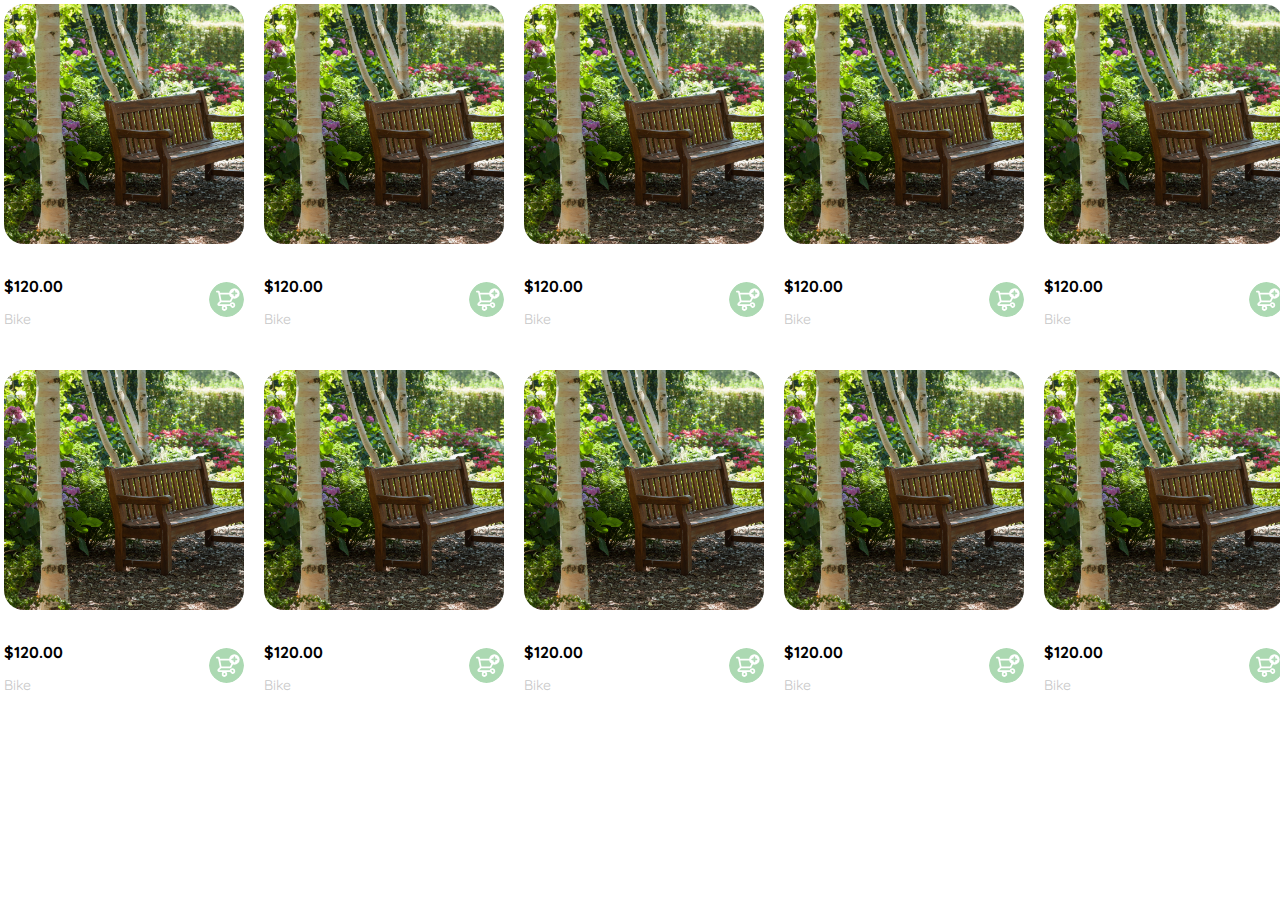
<file: frontend-developer-1/index.html>
<!DOCTYPE html>
<html lang="en">
<head>
    <meta charset="UTF-8">
    <meta http-equiv="X-UA-Compatible" content="IE=edge">
    <meta name="viewport" content="width=device-width, initial-scale=1.0">
    <link rel="stylesheet" href="./index.css">
    <link rel="preconnect" href="https://fonts.googleapis.com">
    <link rel="preconnect" href="https://fonts.gstatic.com" crossorigin="">
    <link href="https://fonts.googleapis.com/css2?family=Quicksand:wght@300;500;700&amp;display=swap" rel="stylesheet">
    <title>Document</title>
</head>
<body>
    <section class="main-container">
        <div class="cards-container">
            <div class="product-card">
                <img src="./images/pexels-philippe-serrand-15085511.jpeg" alt="product-img-bench" class="product-img">
                <div class="product-info">
                    <div>
                        <p>$120.00</p>
                        <p>Bike</p>
                    </div>
                    <figure>
                            <img src="./Platzi_YardSale_Icons/bt_add_to_cart.svg" alt="logo">
                    </figure>
                </div>
            </div>
            
            <div class="product-card">
                <img src="./images/pexels-philippe-serrand-15085511.jpeg" alt="product-img-bench" class="product-img">
                <div class="product-info">
                    <div>
                        <p>$120.00</p>
                        <p>Bike</p>
                    </div>
                    <figure>
                            <img src="./Platzi_YardSale_Icons/bt_add_to_cart.svg" alt="logo">
                    </figure>
                </div>
            </div>

            <div class="product-card">
                <img src="./images/pexels-philippe-serrand-15085511.jpeg" alt="product-img-bench" class="product-img">
                <div class="product-info">
                    <div>
                        <p>$120.00</p>
                        <p>Bike</p>
                    </div>
                    <figure>
                            <img src="./Platzi_YardSale_Icons/bt_add_to_cart.svg" alt="logo">
                    </figure>
                </div>
            </div>

            <div class="product-card">
                <img src="./images/pexels-philippe-serrand-15085511.jpeg" alt="product-img-bench" class="product-img">
                <div class="product-info">
                    <div>
                        <p>$120.00</p>
                        <p>Bike</p>
                    </div>
                    <figure>
                            <img src="./Platzi_YardSale_Icons/bt_add_to_cart.svg" alt="logo">
                    </figure>
                </div>
            </div>

            <div class="product-card">
                <img src="./images/pexels-philippe-serrand-15085511.jpeg" alt="product-img-bench" class="product-img">
                <div class="product-info">
                    <div>
                        <p>$120.00</p>
                        <p>Bike</p>
                    </div>
                    <figure>
                            <img src="./Platzi_YardSale_Icons/bt_add_to_cart.svg" alt="logo">
                    </figure>
                </div>
            </div>

            <div class="product-card">
                <img src="./images/pexels-philippe-serrand-15085511.jpeg" alt="product-img-bench" class="product-img">
                <div class="product-info">
                    <div>
                        <p>$120.00</p>
                        <p>Bike</p>
                    </div>
                    <figure>
                            <img src="./Platzi_YardSale_Icons/bt_add_to_cart.svg" alt="logo">
                    </figure>
                </div>
            </div>

            <div class="product-card">
                <img src="./images/pexels-philippe-serrand-15085511.jpeg" alt="product-img-bench" class="product-img">
                <div class="product-info">
                    <div>
                        <p>$120.00</p>
                        <p>Bike</p>
                    </div>
                    <figure>
                            <img src="./Platzi_YardSale_Icons/bt_add_to_cart.svg" alt="logo">
                    </figure>
                </div>
            </div>

            <div class="product-card">
                <img src="./images/pexels-philippe-serrand-15085511.jpeg" alt="product-img-bench" class="product-img">
                <div class="product-info">
                    <div>
                        <p>$120.00</p>
                        <p>Bike</p>
                    </div>
                    <figure>
                            <img src="./Platzi_YardSale_Icons/bt_add_to_cart.svg" alt="logo">
                    </figure>
                </div>
            </div>

            <div class="product-card">
                <img src="./images/pexels-philippe-serrand-15085511.jpeg" alt="product-img-bench" class="product-img">
                <div class="product-info">
                    <div>
                        <p>$120.00</p>
                        <p>Bike</p>
                    </div>
                    <figure>
                            <img src="./Platzi_YardSale_Icons/bt_add_to_cart.svg" alt="logo">
                    </figure>
                </div>
            </div>

            <div class="product-card">
                <img src="./images/pexels-philippe-serrand-15085511.jpeg" alt="product-img-bench" class="product-img">
                <div class="product-info">
                    <div>
                        <p>$120.00</p>
                        <p>Bike</p>
                    </div>
                    <figure>
                            <img src="./Platzi_YardSale_Icons/bt_add_to_cart.svg" alt="logo">
                    </figure>
                </div>
            </div>

        </div>
    </section>
</body>
</html>
</file>
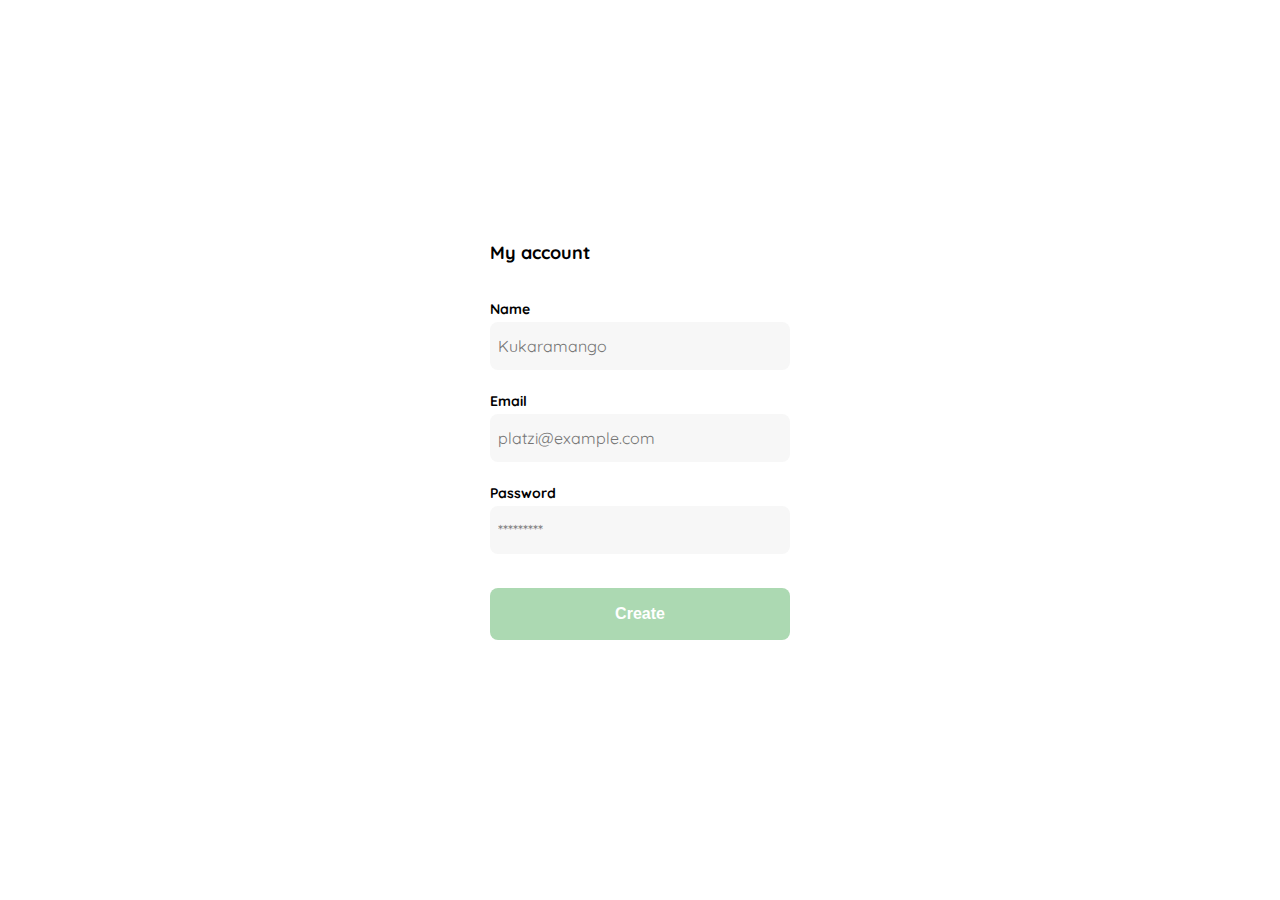
<file: frontend-developer-1/account.html>
<!DOCTYPE html>
<html lang="en">
<head>
    <meta charset="UTF-8">
    <meta http-equiv="X-UA-Compatible" content="IE=edge">
    <meta name="viewport" content="width=device-width, initial-scale=1.0">
    <link rel="stylesheet" href="./account.css">
    <link rel="preconnect" href="https://fonts.googleapis.com">
    <link rel="preconnect" href="https://fonts.gstatic.com" crossorigin="">
    <link href="https://fonts.googleapis.com/css2?family=Quicksand:wght@300;500;700&amp;display=swap" rel="stylesheet">
    <title>Document</title>
</head>
<body>
  <div class="login">
    <div class="form-container">
      <h1 class="title">My account</h1>
      <form action="/" class="form">
        <div>
          <label for="name" class="label">Name</label>
          <input type="text" id="name" placeholder="Kukaramango" class="input input-name">
    
          <label for="email" class="label">Email</label>
          <input type="text" id="email" placeholder="platzi@example.com" class="input input-email">
    
          <label for="password" class="label">Password</label>
          <input type="password" id="password" placeholder="*********" class="input input-password">
        </div>

        <input type="submit" value="Create" class="primary-button login-button">
      </form>
    </div>
  </div>


  </form>
</body>
</html>
</file>
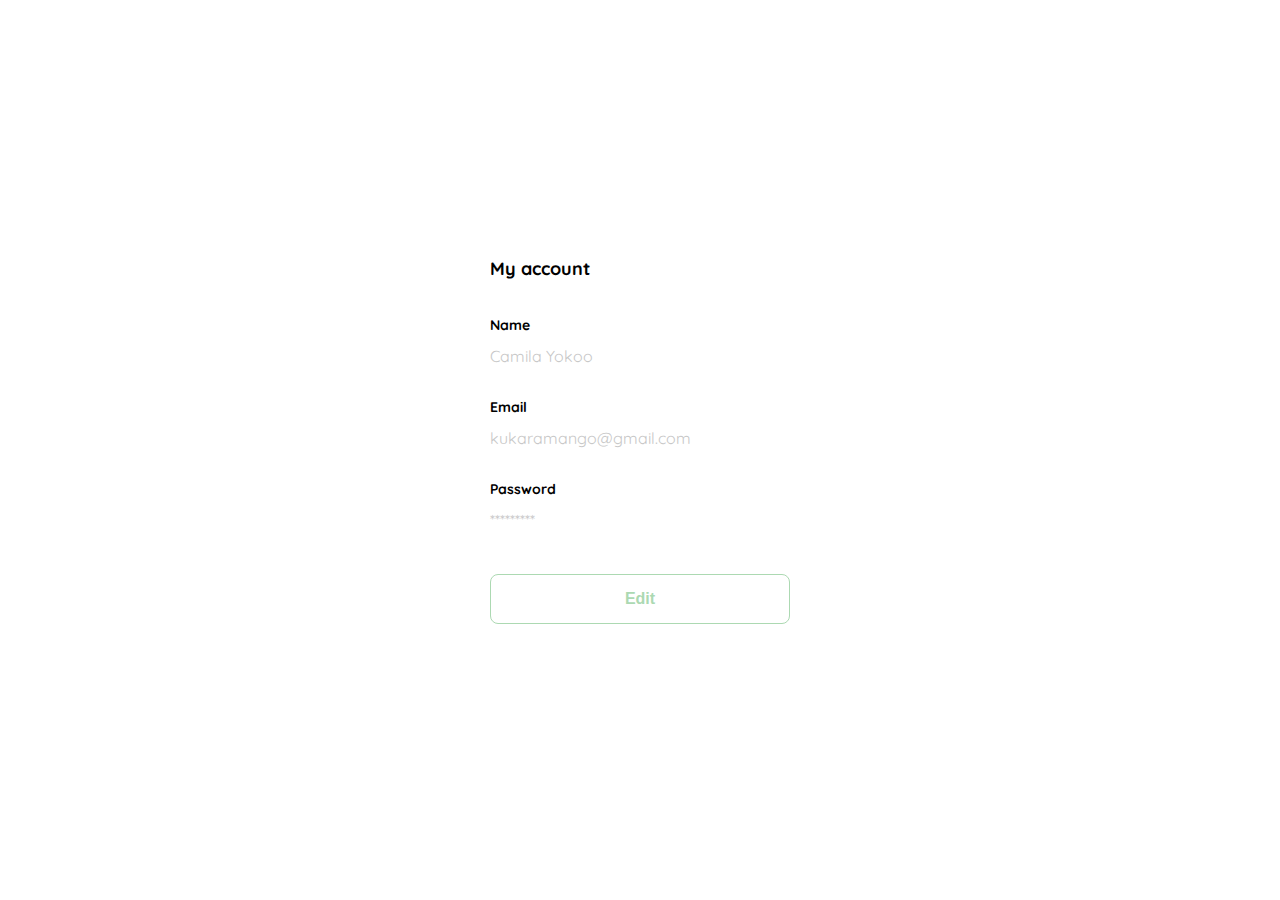
<file: frontend-developer-1/edit-account.html>
<!DOCTYPE html>
<html lang="en">
<head>
    <meta charset="UTF-8">
    <meta http-equiv="X-UA-Compatible" content="IE=edge">
    <meta name="viewport" content="width=device-width, initial-scale=1.0">
    <link rel="stylesheet" href="./edit-account.css">
    <link rel="preconnect" href="https://fonts.googleapis.com">
    <link rel="preconnect" href="https://fonts.gstatic.com" crossorigin="">
    <link href="https://fonts.googleapis.com/css2?family=Quicksand:wght@300;500;700&amp;display=swap" rel="stylesheet">
    <title>Document</title>
</head>
<body>
  <div class="login">
    <div class="form-container">
      <h1 class="title">My account</h1>
      <form action="/" class="form">
        <div>
          <label for="name" class="label">Name</label>
          <p class="value">Camila Yokoo</p>

          <label for="email" class="label">Email</label>
          <p class="value">kukaramango@gmail.com</p>

          <label for="password" class="label">Password</label>
          <p class="value">*********</p>
        </div>

        <input type="submit" value="Edit" class="secondary-button login-button">
      </form>
    </div>
  </div>


  </form>
</body>
</html>
</file>
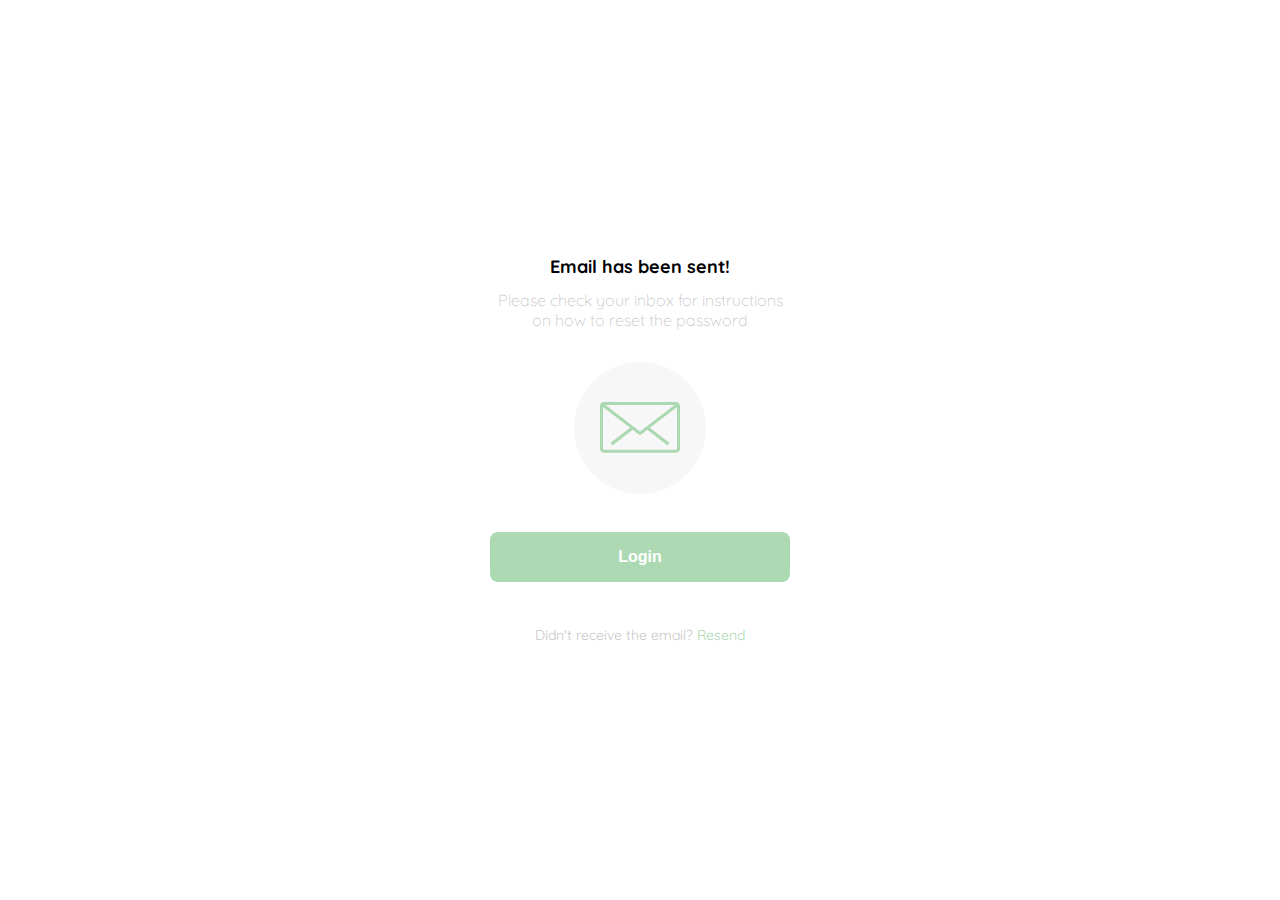
<file: frontend-developer-1/email.html>
<!DOCTYPE html>
<html lang="en">
<head>
    <meta charset="UTF-8">
    <meta http-equiv="X-UA-Compatible" content="IE=edge">
    <meta name="viewport" content="width=device-width, initial-scale=1.0">
    <link rel="stylesheet" href="./email.css">
    <link rel="preconnect" href="https://fonts.googleapis.com">
    <link rel="preconnect" href="https://fonts.gstatic.com" crossorigin="">
    <link href="https://fonts.googleapis.com/css2?family=Quicksand:wght@300;500;700&amp;display=swap" rel="stylesheet">
    <title>Document</title>
</head>
<body>
    <div class="login">
        <div class="form-container">
          <img src="./Platzi_YardSale_Logos/logo_yard_sale.svg" alt="logo" class="logo">
    
          <h1 class="title">Email has been sent!</h1>
          <p class="subtitle">Please check your inbox for instructions on how to reset the password</p>
    
          <div class="email-image">
            <img src="./Platzi_YardSale_Icons/email.svg" alt="email">
          </div>
    
          <button class="primary-button login-button">Login</button>
    
          <p class="resend">
            <span>Didn't receive the email?</span>
            <a href="/">Resend</a>
          </p>
        </div>
      </div>
</body>
</html>
</file>
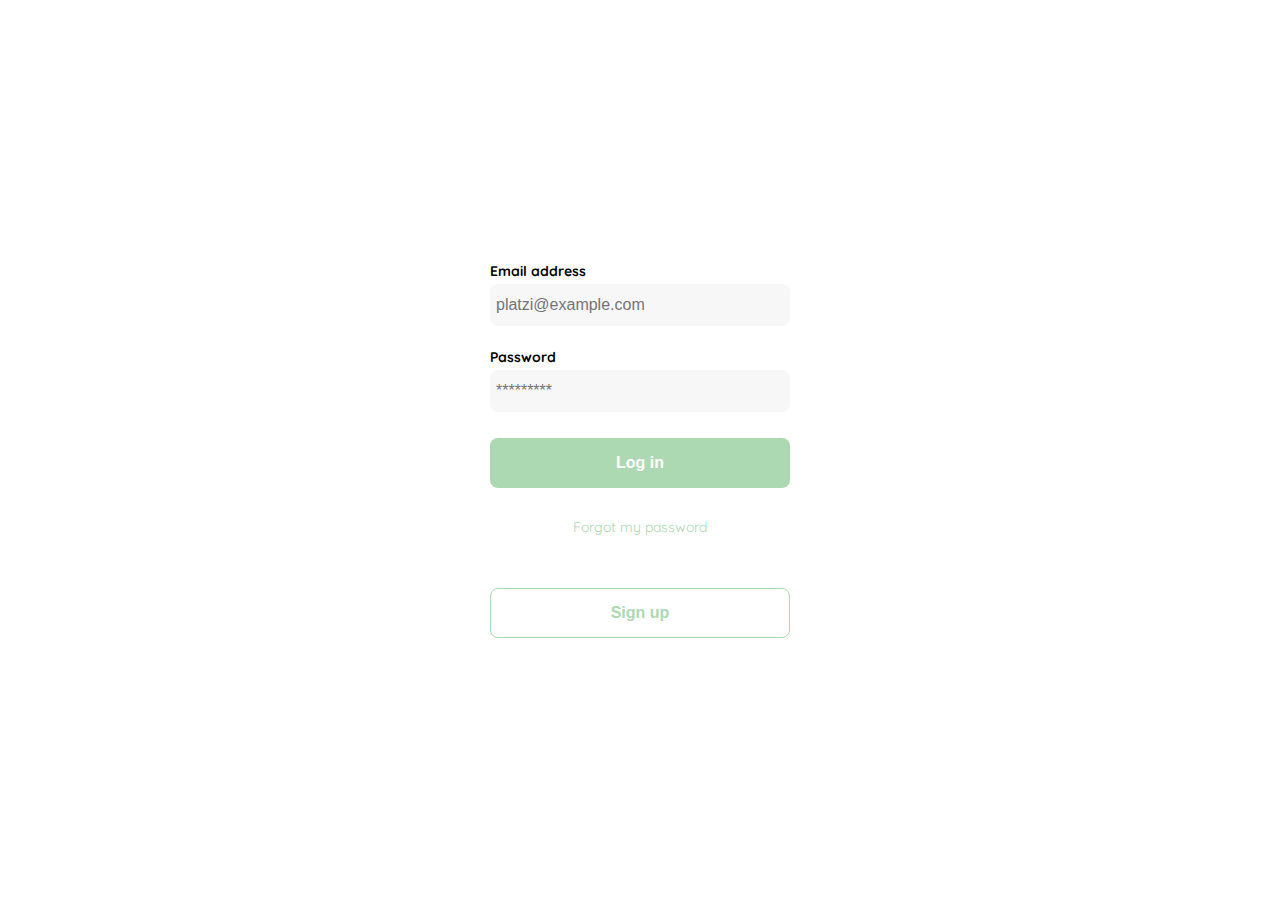
<file: frontend-developer-1/login.html>
<!DOCTYPE html>
<html lang="en">
<head>
    <meta charset="UTF-8">
    <meta http-equiv="X-UA-Compatible" content="IE=edge">
    <meta name="viewport" content="width=device-width, initial-scale=1.0">
    <link rel="stylesheet" href="./login.css">
    <link rel="preconnect" href="https://fonts.googleapis.com">
    <link rel="preconnect" href="https://fonts.gstatic.com" crossorigin="">
    <link href="https://fonts.googleapis.com/css2?family=Quicksand:wght@300;500;700&amp;display=swap" rel="stylesheet">
    <title>Document</title>
</head>
<body>
  <div class="login">
    <div class="form-container">
      <img src="./Platzi_YardSale_Logos/logo_yard_sale.svg" alt="logo" class="logo">

      <form action="/" class="form">
        <label for="email" class="label">Email address</label>
        <input type="text" id="email" placeholder="platzi@example.com" class="input input-email">

        <label for="password" class="label">Password</label>
        <input type="password" id="password" placeholder="*********" class="input input-password">

        <input type="submit" value="Log in" class="primary-button login-button">
        <a href="/">Forgot my password</a>
      </form>

      <button class="secondary-button signup-button">Sign up</button>
    </div>
  </div>
</body>
</html>
</file>
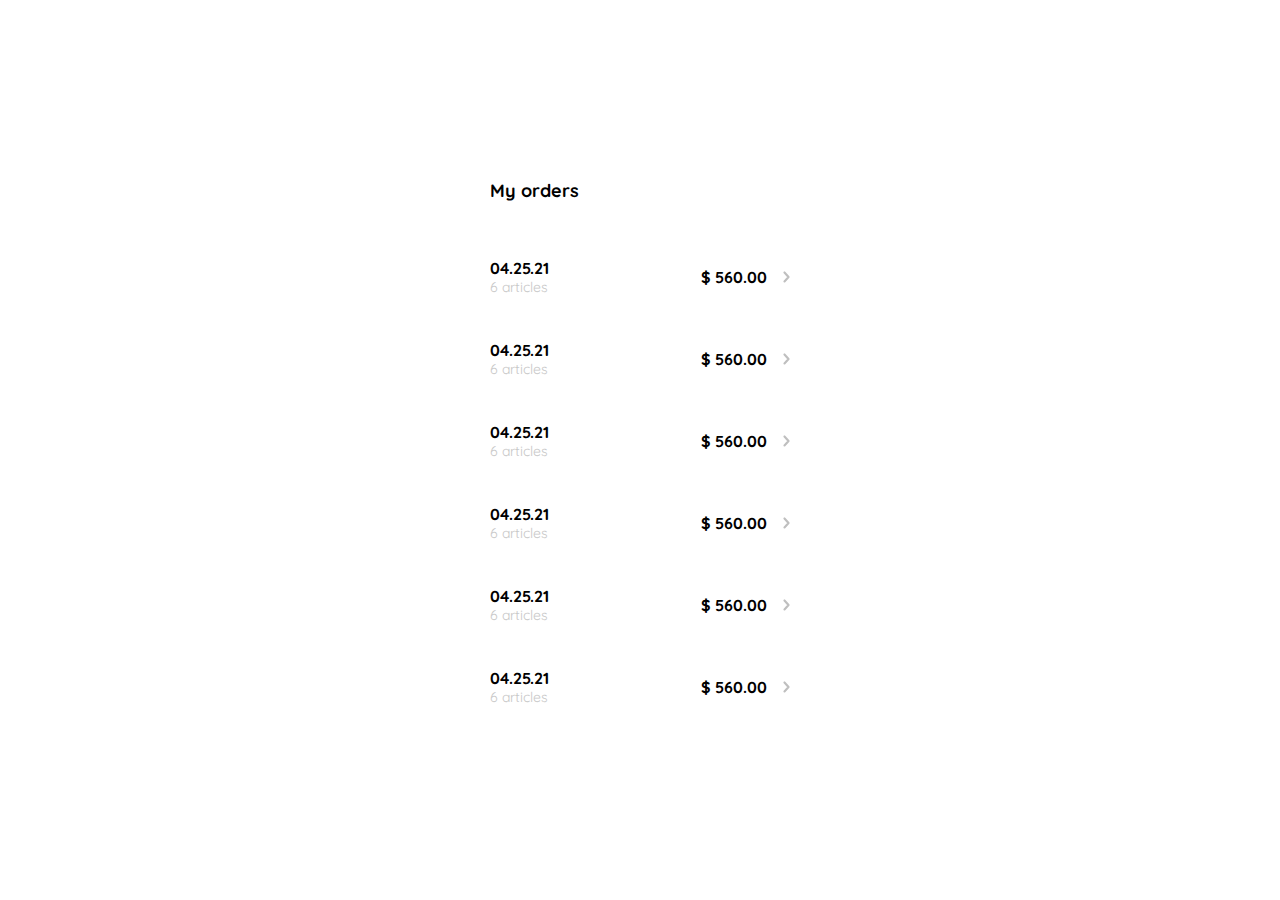
<file: frontend-developer-1/my-orders.html>
<!DOCTYPE html>
<html lang="en">
<head>
    <meta charset="UTF-8">
    <meta http-equiv="X-UA-Compatible" content="IE=edge">
    <meta name="viewport" content="width=device-width, initial-scale=1.0">
    <link rel="stylesheet" href="./my-orders.css">
    <link rel="preconnect" href="https://fonts.googleapis.com">
    <link rel="preconnect" href="https://fonts.gstatic.com" crossorigin="">
    <link href="https://fonts.googleapis.com/css2?family=Quicksand:wght@300;500;700&amp;display=swap" rel="stylesheet">
    <title>Document</title>
</head>
<body>
    <div class="my-order">
        <div class="my-order-container">
            <h1 class="title">My orders</h1>

            <div class="my-order-content">
                <div class="order"> 
                    <p>
                        <span>04.25.21</span>
                        <span>6 articles</span>
                    </p>
    
                    <p>$ 560.00</p>
                    <img src="./Platzi_YardSale_Icons/flechita.svg" alt="arrow">
                </div>

                <div class="order"> 
                    <p>
                        <span>04.25.21</span>
                        <span>6 articles</span>
                    </p>
    
                    <p>$ 560.00</p>
                    <img src="./Platzi_YardSale_Icons/flechita.svg" alt="arrow">
                </div>

                <div class="order"> 
                    <p>
                        <span>04.25.21</span>
                        <span>6 articles</span>
                    </p>
    
                    <p>$ 560.00</p>
                    <img src="./Platzi_YardSale_Icons/flechita.svg" alt="arrow">
                </div>

                <div class="order"> 
                    <p>
                        <span>04.25.21</span>
                        <span>6 articles</span>
                    </p>
    
                    <p>$ 560.00</p>
                    <img src="./Platzi_YardSale_Icons/flechita.svg" alt="arrow">
                </div>

                <div class="order"> 
                    <p>
                        <span>04.25.21</span>
                        <span>6 articles</span>
                    </p>
    
                    <p>$ 560.00</p>
                    <img src="./Platzi_YardSale_Icons/flechita.svg" alt="arrow">
                </div>

                <div class="order"> 
                    <p>
                        <span>04.25.21</span>
                        <span>6 articles</span>
                    </p>
    
                    <p>$ 560.00</p>
                    <img src="./Platzi_YardSale_Icons/flechita.svg" alt="arrow">
                </div>
            </div>

        </div>  

    </div>
</body>
</html>
</file>
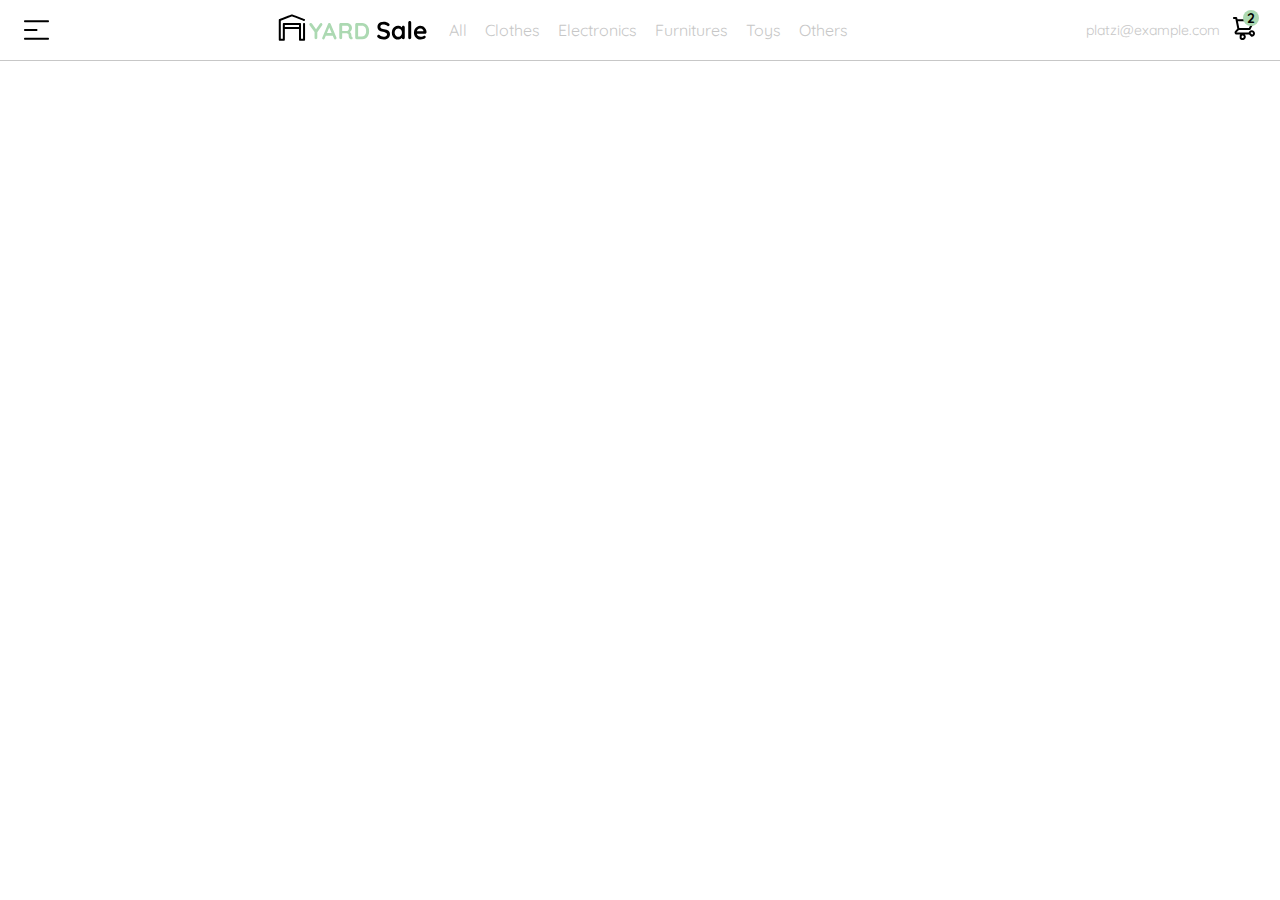
<file: frontend-developer-1/navbar.html>
<!DOCTYPE html>
<html lang="en">
<head>
    <meta charset="UTF-8">
    <meta http-equiv="X-UA-Compatible" content="IE=edge">
    <meta name="viewport" content="width=device-width, initial-scale=1.0">
    <link rel="stylesheet" href="./navbar.css">
    <link rel="preconnect" href="https://fonts.googleapis.com">
    <link rel="preconnect" href="https://fonts.gstatic.com" crossorigin="">
    <link href="https://fonts.googleapis.com/css2?family=Quicksand:wght@300;500;700&amp;display=swap" rel="stylesheet">
    <title>Document</title>
</head>
<body>
    <nav>
        <img src="./Platzi_YardSale_Icons/icon_menu.svg" alt="menu">

        <div class="navbar-left">
            <img src="./Platzi_YardSale_Logos/logo_yard_sale.svg" alt="logo" class="logo">

            <ul>
                <li>
                    <a href="/">All</a>
                </li>
                <li>
                    <a href="/">Clothes</a>
                </li>
                <li>
                    <a href="/">Electronics</a>
                </li>
                <li>
                    <a href="/">Furnitures</a>
                </li>
                <li>
                    <a href="/">Toys</a>
                </li>
                <li>
                    <a href="/">Others</a>
                </li>
            </ul>
        </div>

        <div class="navbar-right">
            <ul>
                <li class="navbar-email">platzi@example.com</li>
                <li class="navbar-shopping-cart">
                    <img src="./Platzi_YardSale_Icons/icon_shopping_cart.svg" alt="shopping-cart">
                    <div>2</div>
                </li>

            </ul>
        </div>
    </nav>
</body>
</html>
</file>
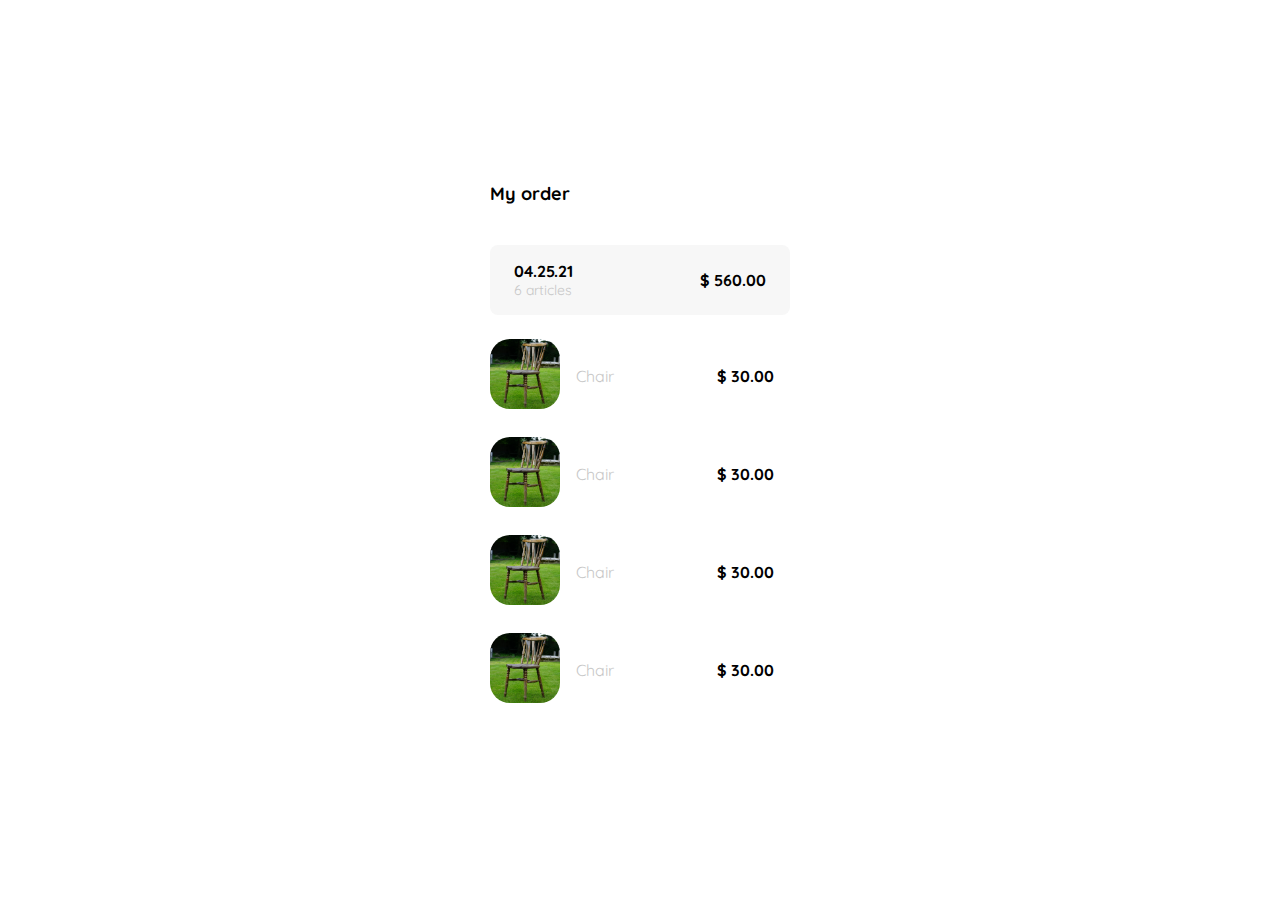
<file: frontend-developer-1/order.html>
<!DOCTYPE html>
<html lang="en">
<head>
    <meta charset="UTF-8">
    <meta http-equiv="X-UA-Compatible" content="IE=edge">
    <meta name="viewport" content="width=device-width, initial-scale=1.0">
    <link rel="stylesheet" href="./order.css">
    <link rel="preconnect" href="https://fonts.googleapis.com">
    <link rel="preconnect" href="https://fonts.gstatic.com" crossorigin="">
    <link href="https://fonts.googleapis.com/css2?family=Quicksand:wght@300;500;700&amp;display=swap" rel="stylesheet">
    <title>Document</title>
</head>
<body>
    <div class="my-order">
        <div class="my-order-container">
            <h1 class="title">My order</h1>

            <div class="my-order-content">
                <div class="order"> 
                    <p>
                        <span>04.25.21</span>
                        <span>6 articles</span>
                    </p>
    
                    <p>$ 560.00</p>
                </div>

                <div class="shopping-cart">
                    <figure>
                        <img src="./images/pexels-mike-b-116910.jpeg" alt="chair">
                    </figure>
                    <p>Chair</p>
                    <p>$ 30.00</p>
                </div>
        
                <div class="shopping-cart">
                    <figure>
                        <img src="./images/pexels-mike-b-116910.jpeg" alt="chair">
                    </figure>
                    <p>Chair</p>
                    <p>$ 30.00</p>
                </div>
        
                <div class="shopping-cart">
                    <figure>
                        <img src="./images/pexels-mike-b-116910.jpeg" alt="chair">
                    </figure>
                    <p>Chair</p>
                    <p>$ 30.00</p>
                </div>
        
                <div class="shopping-cart">
                    <figure>
                        <img src="./images/pexels-mike-b-116910.jpeg" alt="chair">
                    </figure>
                    <p>Chair</p>
                    <p>$ 30.00</p>
                </div>
            </div>

        </div>  

    </div>
</body>
</html>
</file>
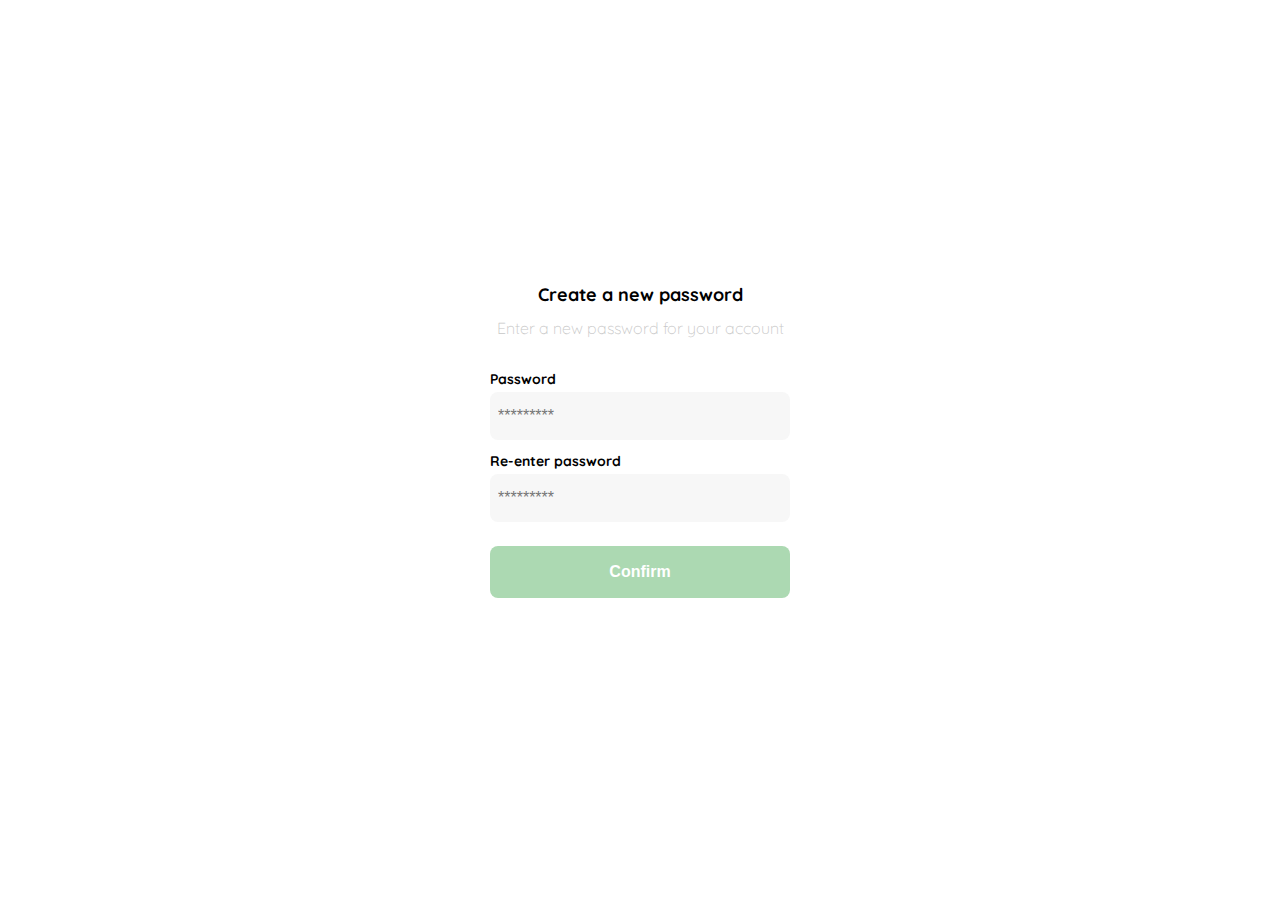
<file: frontend-developer-1/password.html>
<!DOCTYPE html>
<html lang="en">
<head>
    <meta charset="UTF-8">
    <meta http-equiv="X-UA-Compatible" content="IE=edge">
    <meta name="viewport" content="width=device-width, initial-scale=1.0">
    <link rel="stylesheet" href="./password.css">
    <link rel="preconnect" href="https://fonts.googleapis.com">
    <link rel="preconnect" href="https://fonts.gstatic.com" crossorigin="">
    <link href="https://fonts.googleapis.com/css2?family=Quicksand:wght@300;500;700&amp;display=swap" rel="stylesheet">
    <title>Document</title>
</head>
<body>
    <div class="login">
        <div class="form-container">
            <img class="logo" src="./Platzi_YardSale_Logos/logo_yard_sale.svg" alt="logo">
            
            <h1 class="title">Create a new password</h1>
            <p class="subtitle">Enter a new password for your account</p>

            <form class="form" action="/">
                <label for="password" class="label">Password</label>
                <input type="password" id="password" placeholder="*********" class="input input-password">

                <label for="new-password" class="label">Re-enter password</label>
                <input type="password" id="new-password" placeholder="*********" class="input input-password">

                <input type="submit" value="Confirm" class="primary-button login-button">
            </form>
        </div>
    </div>
</body>
</html>
</file>
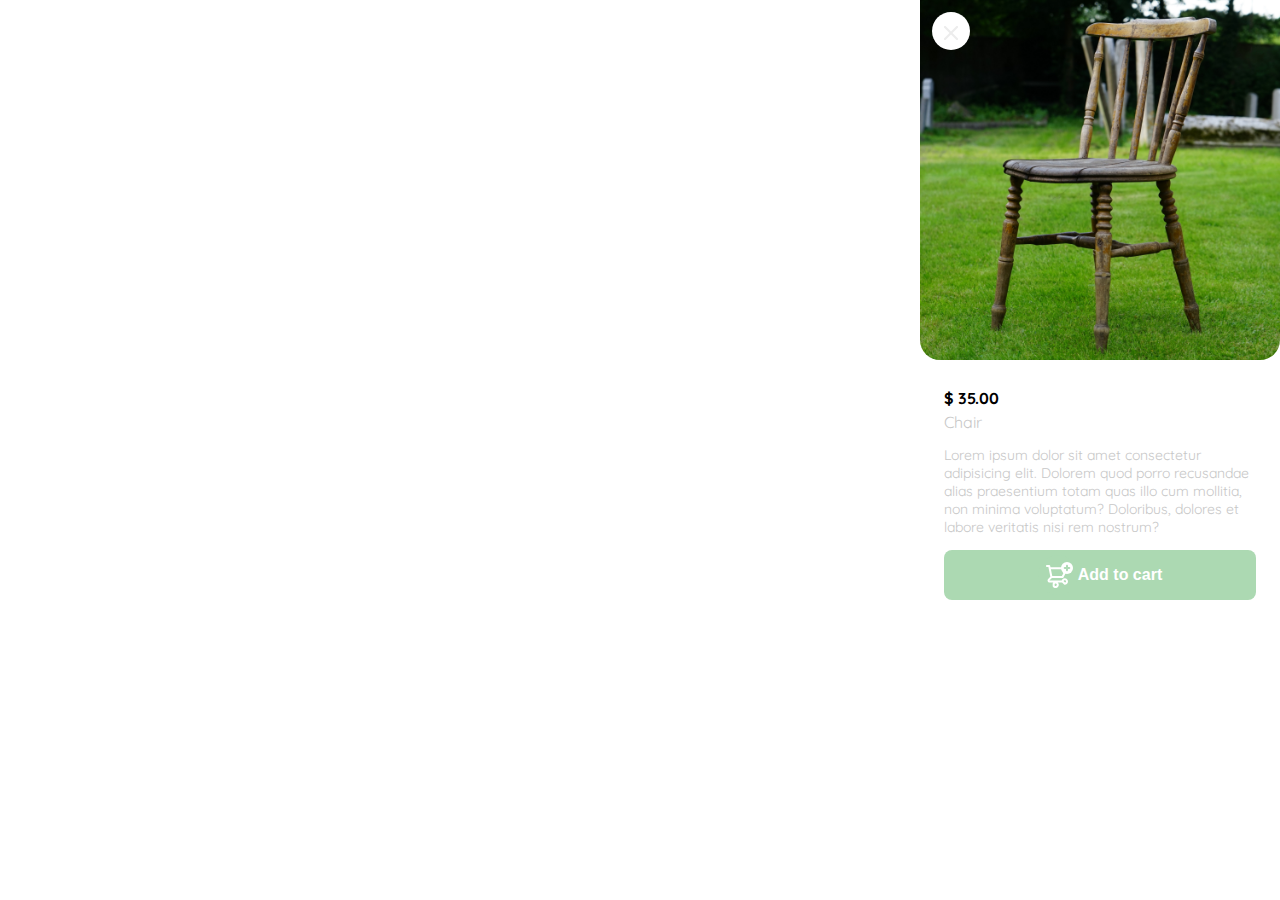
<file: frontend-developer-1/product.html>
<!DOCTYPE html>
<html lang="en">
<head>
    <meta charset="UTF-8">
    <meta http-equiv="X-UA-Compatible" content="IE=edge">
    <meta name="viewport" content="width=device-width, initial-scale=1.0">
    <link rel="stylesheet" href="./product.css">
    <link rel="preconnect" href="https://fonts.googleapis.com">
    <link rel="preconnect" href="https://fonts.gstatic.com" crossorigin="">
    <link href="https://fonts.googleapis.com/css2?family=Quicksand:wght@300;500;700&amp;display=swap" rel="stylesheet">
    <title>Document</title>
</head>
<body>
    <aside class="product-detail">
        <div class="product-detail-close">
            <img src="./Platzi_YardSale_Icons/icon_close.png" alt="close">
        </div>
        <img src="./images/pexels-mike-b-116910.jpeg" alt="chair">
        <div class="product-info">
            <p>$ 35.00</p>
            <p>Chair</p>
            <p>Lorem ipsum dolor sit amet consectetur adipisicing elit. Dolorem quod porro recusandae alias praesentium totam quas illo cum mollitia, non minima voluptatum? Doloribus, dolores et labore veritatis nisi rem nostrum?</p>
            <button class="primary-button add-to-cart-button">
                <img src="./Platzi_YardSale_Icons/bt_add_to_cart.svg" alt="add to cart">
                Add to cart
            </button>
        </div>
    </aside>
</body>
</html>
</file>
<file: frontend-developer-1/index.css>
:root{
    --white: #FFFFFF;
    --black: #000000;
    --dark: #232830;
    --very-light-pink: #C7C7C7;
    --text-input-field: #F7F7F7;
    --hospital-green: #ACD9B2;
    --sm: 14px;
    --md: 16px;
    --lg: 18px;
}

body{
    margin: 0;
    font-family: 'Quicksand', sans-serif;
}

.cards-container {
    display: grid;
    grid-template-columns: repeat(auto-fill, 240px);
    gap: 20px;
    place-content: center;
}

.product-card {
    width: 240px;
    padding: 4px;
}

.product-card img {
    width: 100%;
    height: 240px;
    border-radius: 20px;
    object-fit: cover;
}

.product-info {
    display: flex;
    justify-content: space-between;
    align-items: center;
    margin-top: 12px;
}

.product-info figure {
    margin: 0;
}

.product-info figure img {
    width: 35px;
    height: 35px;
}

.product-info div p:nth-child(1) {
    font-weight: bold;
    font-size: var(--md);
    margin-bottom: 4px;
}

.product-info div p:nth-child(2) {
    font-size: var(--sm);
    color: var(--very-light-pink);
}

@media (max-width: 640px) {
    .cards-container {
        grid-template-columns: repeat(auto-fill, 140px);
    }
    .product-card {
        width: 140px;
        padding: 4px;
    }
    
    .product-card img {
        width: 100%;
        height: 140px;
        border-radius: 20px;
        object-fit: cover;
    }
}
</file>
<file: frontend-developer-1/account.css>
:root{
    --white: #FFFFFF;
    --black: #000000;
    --dark: #232830;
    --very-light-pink: #C7C7C7;
    --text-input-field: #F7F7F7;
    --hospital-green: #ACD9B2;
    --sm: 14px;
    --md: 16px;
    --lg: 18px;
}

body{
    margin: 0;
    font-family: 'Quicksand', sans-serif;
}

.login {
  width: 100%;
  height: 100vh;
  display: grid;
  place-items: center;
}

.form-container {
  display: grid;
  grid-template-rows: auto 1fr auto;
  width: 300px;
}

.form div {
  display: flex;
  flex-direction: column;
}

.logo {
  width: 150px;
  margin-bottom: 48px;
  justify-self: center;
  display: none;
}

.title {
  font-size: var(--lg);
  margin-bottom: 36px;
  text-align: start;
}

.subtitle {
  color: var(--very-light-pink);
  font-size: var(--md);
  font-weight: 300;
  margin-top: 0;
  margin-bottom: 32px;
  text-align: center;
}

.form {
  display: flex;
  flex-direction: column;
}

.label {
  font-size: var(--sm);
  font-weight: bold;
  margin-bottom: 4px;
}

.input {
  background-color: var(--text-input-field);
  border: none;
  border-radius: 8px;
  height: 32px;
  font-size: var(--md);
  padding: 8px;
}

.input-name,
.input-email,
.input-password {
  margin-bottom: 22px;
  font-family: 'Quicksand', sans-serif;
}

.primary-button {
  background-color: var(--hospital-green);
  border-radius: 8px;
  border: none;
  color: var(--white);
  width: 100%;
  cursor: pointer;
  font-size: var(--md);
  font-weight: bold;
  height: 52px;
}

.login-button {
  margin-top: 12px;
  margin-bottom: 32px;
}

@media (max-width: 640px) {
  .form-container {
    height: 100%;
  }
  .form {
    height: 100%;
    justify-content: space-between;
  }
  .form .primary-button {
    font-family: 'Quicksand', sans-serif;
  }
}
</file>
<file: frontend-developer-1/edit-account.css>
:root{
    --white: #FFFFFF;
    --black: #000000;
    --dark: #232830;
    --very-light-pink: #C7C7C7;
    --text-input-field: #F7F7F7;
    --hospital-green: #ACD9B2;
    --sm: 14px;
    --md: 16px;
    --lg: 18px;
}

body{
    margin: 0;
    font-family: 'Quicksand', sans-serif;
}

.login {
  width: 100%;
  height: 100vh;
  display: grid;
  place-items: center;
}

.value {
  color: var(--very-light-pink);
  font-size: var(--md);
  margin: 8px 0 32px 0;
}

.form-container {
  display: grid;
  grid-template-rows: auto 1fr auto;
  width: 300px;
}

.form div {
  display: flex;
  flex-direction: column;
}

.logo {
  width: 150px;
  margin-bottom: 48px;
  justify-self: center;
  display: none;
}

.title {
  font-size: var(--lg);
  margin-bottom: 36px;
  text-align: start;
}

.subtitle {
  color: var(--very-light-pink);
  font-size: var(--md);
  font-weight: 300;
  margin-top: 0;
  margin-bottom: 32px;
  text-align: center;
}

.form {
  display: flex;
  flex-direction: column;
}

.label {
  font-size: var(--sm);
  font-weight: bold;
  margin-bottom: 4px;
}

.secondary-button {
  background-color: var(--white);
  border-radius: 8px;
  border: 1px solid var(--hospital-green);
  color: var(--hospital-green);
  width: 100%;
  cursor: pointer;
  font-size: var(--md);
  font-weight: bold;
  height: 50px;

}

.login-button {
  margin-top: 12px;
  margin-bottom: 32px;
}

@media (max-width: 640px) {
  .form-container {
    height: 100%;
  }
  .form {
    height: 100%;
    justify-content: space-between;
  }
  .form .secondary-button {
    font-family: 'Quicksand', sans-serif;
  }
}
</file>
<file: frontend-developer-1/email.css>
:root{
    --white: #FFFFFF;
    --black: #000000;
    --dark: #232830;
    --very-light-pink: #C7C7C7;
    --text-input-field: #F7F7F7;
    --hospital-green: #ACD9B2;
    --sm: 14px;
    --md: 16px;
    --lg: 18px;
}

body{
    margin: 0;
    font-family: 'Quicksand', sans-serif;
}

.login {
  width: 100%;
  height: 100vh;
  display: grid;
  place-items: center;
}
.form-container {
  display: grid;
  grid-template-rows: auto 1fr auto;
  width: 300px;
  justify-items: center;
}
.logo {
  width: 150px;
  margin-bottom: 48px;
  justify-self: center;
  display: none;
}
.title {
  font-size: var(--lg);
  margin-bottom: 12px;
  text-align: center;
}
.subtitle {
  color: var(--very-light-pink);
  font-size: var(--md);
  font-weight: 300;
  margin-top: 0;
  margin-bottom: 32px;
  text-align: center;
}
.email-image {
  width: 132px;
  height: 132px;
  border-radius: 50%;
  background-color: var(--text-input-field);
  display: flex;
  justify-content: center;
  align-items: center;
  margin-bottom: 24px;
}
.email-image img {
  width: 80px;
}
.resend {
  font-size: var(--sm);
}
.resend span {
  color: var(--very-light-pink);
}
.resend a {
  color: var(--hospital-green);
  text-decoration: none;
}
.primary-button {
  background-color: var(--hospital-green);
  border-radius: 8px;
  border: none;
  color: var(--white);
  width: 100%;
  cursor: pointer;
  font-size: var(--md);
  font-weight: bold;
  height: 50px;
}
.login-button {
  margin-top: 14px;
  margin-bottom: 30px;
}
@media (max-width: 640px) {
  .logo {
    display: block;
  }
}
</file>
<file: frontend-developer-1/login.css>
:root{
    --white: #FFFFFF;
    --black: #000000;
    --dark: #232830;
    --very-light-pink: #C7C7C7;
    --text-input-field: #F7F7F7;
    --hospital-green: #ACD9B2;
    --sm: 14px;
    --md: 16px;
    --lg: 18px;
}

body{
    margin: 0;
    font-family: 'Quicksand', sans-serif;
}

.login {
  width: 100%;
  height: 100vh;
  display: grid;
  place-items: center;
}
.form-container {
  display: grid;
  grid-template-rows: auto 1fr auto;
  width: 300px;
}
.logo {
  width: 150px;
  margin-bottom: 48px;
  justify-self: center;
  display: none;
}
.form {
  display: flex;
  flex-direction: column;
}
.form a {
  color: var(--hospital-green);
  font-size: var(--sm);
  text-align: center;
  text-decoration: none;
  margin-bottom: 52px;
}
.label {
  font-size: var(--sm);
  font-weight: bold;
  margin-bottom: 4px;
}
.input {
  background-color: var(--text-input-field);
  border: none;
  border-radius: 8px;
  height: 30px;
  font-size: var(--md);
  padding: 6px;
  margin-bottom: 12px;
}
.input-email {
  margin-bottom: 22px;
}
.primary-button {
  background-color: var(--hospital-green);
  border-radius: 8px;
  border: none;
  color: var(--white);
  width: 100%;
  cursor: pointer;
  font-size: var(--md);
  font-weight: bold;
  height: 50px;
}
.secondary-button {
  background-color: var(--white);
  border-radius: 8px;
  border: 1px solid var(--hospital-green);
  color: var(--hospital-green);
  width: 100%;
  cursor: pointer;
  font-size: var(--md);
  font-weight: bold;
  height: 50px;
}
.login-button {
  margin-top: 14px;
  margin-bottom: 30px;
}
@media (max-width: 640px) {
  .logo {
    display: block;
  }
  .form a {
    margin-bottom: 100px;
  }
}
</file>
<file: frontend-developer-1/my-orders.css>
:root{
    --white: #FFFFFF;
    --black: #000000;
    --dark: #232830;
    --very-light-pink: #C7C7C7;
    --text-input-field: #F7F7F7;
    --hospital-green: #ACD9B2;
    --sm: 14px;
    --md: 16px;
    --lg: 18px;
}

body{
    margin: 0;
    font-family: 'Quicksand', sans-serif;
}

.my-order {
  width: 100%;
  height: 100vh;
  display: grid;
  place-items: center;
}

.title {
  font-size: var(--lg);
  margin-bottom: 40px;
}

.my-order-container {
  display: grid;
  grid-template-rows: auto 1fr auto;
  width: 300px;
}

.my-order-content {
  display: flex;
  flex-direction: column;
}

.order {
  display: grid;
  grid-template-columns: auto 1fr auto;
  gap: 16px;
  align-items: center;
  margin-bottom: 12px;
}

.order p:nth-child(1) {
  display: flex;
  flex-direction: column;
}

.order p:nth-child(2) {
  text-align: end;
  font-weight: bold;
}

.order p span:nth-child(1) {
  font-size: var(--md);
  font-weight: bold;
}

.order p span:nth-child(2) {
  font-size: var(--sm);
  color: var(--very-light-pink);
}
</file>
<file: frontend-developer-1/navbar.css>
:root{
    --white: #FFFFFF;
    --black: #000000;
    --dark: #232830;
    --very-light-pink: #C7C7C7;
    --text-input-field: #F7F7F7;
    --hospital-green: #ACD9B2;
    --sm: 14px;
    --md: 16px;
    --lg: 18px;
}

body{
    margin: 0;
    font-family: 'Quicksand', sans-serif;
    width: 100%;
}

.menu {
    display: none;
}

nav {
    display: flex;
    justify-content: space-between;
    border-bottom: 1px solid var(--very-light-pink);
    padding: 0 24px;
}

.logo {
    width: 150px;
}
  
.navbar-left ul,
.navbar-right ul {
    list-style: none;
    padding: 0;
    margin: 0;
    display: flex;
    align-items: center;
    height: 60px;
}

.navbar-left {
    display: flex;
}

.navbar-left ul {
    margin-left: 12px;
}
  
.navbar-left ul li a,
.navbar-right ul li a {
    text-decoration: none;
    color: var(--very-light-pink);
    border: 1px solid var(--white);
    padding: 8px;
    border-radius: 8px;
}
  
.navbar-left ul li a:hover,
.navbar-right ul li a:hover {
    border: 1px solid var(--hospital-green);
    color: var(--hospital-green);
}
  
.navbar-email {
    color: var(--very-light-pink);
    font-size: var(--sm);
    margin-right: 12px;
}

.navbar-shopping-cart {
    position: relative;
}

.navbar-shopping-cart div {
    width: 16px;
    height: 16px;
    background-color: var(--hospital-green);
    border-radius: 50%;
    font-size: var(--sm);
    font-weight: bold;
    position: absolute;
    top: -6px;
    right: -3px;
    display: flex;
    justify-content: center;
    align-items: center;
}
  
@media (max-width: 820px) {
    .menu {
      display: block;
    }
    .navbar-left ul {
      display: none;
    }
    .navbar-email {
      display: none;
    }
}
</file>
<file: frontend-developer-1/order.css>
:root{
    --white: #FFFFFF;
    --black: #000000;
    --dark: #232830;
    --very-light-pink: #C7C7C7;
    --text-input-field: #F7F7F7;
    --hospital-green: #ACD9B2;
    --sm: 14px;
    --md: 16px;
    --lg: 18px;
}

body{
    margin: 0;
    font-family: 'Quicksand', sans-serif;
}

.my-order {
  width: 100%;
  height: 100vh;
  display: grid;
  place-items: center;
}

.title {
  font-size: var(--lg);
  margin-bottom: 40px;
}

.my-order-container {
  display: grid;
  grid-template-rows: auto 1fr auto;
  width: 300px;
}

.my-order-content {
  display: flex;
  flex-direction: column;
}

.order {
  display: grid;
  grid-template-columns: auto 1fr;
  gap: 16px;
  align-items: center;
  background-color: var(--text-input-field);
  margin-bottom: 24px;
  border-radius: 8px;
  padding: 0 24px;
}

.order p:nth-child(1) {
  display: flex;
  flex-direction: column;
}

.order p:nth-child(2) {
  text-align: end;
  font-weight: bold;
}

.order p span:nth-child(1) {
  font-size: var(--md);
  font-weight: bold;
}

.order p span:nth-child(2) {
  font-size: var(--sm);
  color: var(--very-light-pink);
}

.shopping-cart {
  display: grid;
  grid-template-columns: auto 1fr auto auto;
  gap: 16px;
  margin-bottom: 24px;
  align-items: center;
}

.shopping-cart figure {
  margin: 0px;
}

.shopping-cart figure img {
  width: 70px;
  height: 70px;
  border-radius: 20px;
  object-fit: cover;
}

.shopping-cart p:nth-child(2) {
  color: var(--very-light-pink);
}

.shopping-cart p:nth-child(3) {
  font-size: var(--md);
  font-weight: bold;
}
</file>
<file: frontend-developer-1/password.css>
:root{
    --white: #FFFFFF;
    --black: #000000;
    --dark: #232830;
    --very-light-pink: #C7C7C7;
    --text-input-field: #F7F7F7;
    --hospital-green: #ACD9B2;
    --sm: 14px;
    --md: 16px;
    --lg: 18px;
}

body{
    margin: 0;
    font-family: 'Quicksand', sans-serif;
}

.login {
    width: 100%;
    height: 100vh;
    display: grid;
    place-items: center;
}

.form-container {
    display: grid;
    grid-template-rows: auto 1fr auto;
    width: 300px;
  }

.logo {
    width: 150px;
    margin-bottom: 48px;
    justify-self: center;
    display: none;
  }

.title {
    font-size: var(--lg);
    margin-bottom: 12px;
    text-align: center;
  }

.subtitle {
    color: var(--very-light-pink);
    font-size: var(--md);
    font-weight: 300;
    margin-top: 0;
    margin-bottom: 32px;
    text-align: center;
  }

.form {
    display: flex;
    flex-direction: column;
  }

.label {
    font-size: var(--sm);
    font-weight: bold;
    margin-bottom: 4px;
  }

.input {
    background-color: var(--text-input-field);
    border: none;
    border-radius: 8px;
    height: 32px;
    font-size: var(--md);
    padding: 8px;
    margin-bottom: 12px;
  }

.primary-button {
    background-color: var(--hospital-green);
    border-radius: 8px;
    border: none;
    color: var(--white);
    width: 100%;
    cursor: pointer;
    font-size: var(--md);
    font-weight: bold;
    height: 52px;
  }

  .login-button {
    margin-top: 12px;
    margin-bottom: 32px;
  }

@media (max-width: 640px) {
    .logo {
      display: block;
    }
}
</file>
<file: frontend-developer-1/product.css>
:root{
    --white: #FFFFFF;
    --black: #000000;
    --dark: #232830;
    --very-light-pink: #C7C7C7;
    --text-input-field: #F7F7F7;
    --hospital-green: #ACD9B2;
    --sm: 14px;
    --md: 16px;
    --lg: 18px;
}

body{
    margin: 0;
    font-family: 'Quicksand', sans-serif;
    width: 100%;
}

.product-detail {
    width: 360px;
    padding-bottom: 24px;
    position: absolute;
    right: 0;
}

.product-detail-close {
    background-color: var(--white);
    width: 14px;
    height: 14px;
    position: absolute;
    top: 12px;
    left: 12px;
    z-index: 2;
    padding: 12px;
    border-radius: 50%;
}

.product-detail-close:hover {
    cursor: pointer;
}

.product-detail > img:nth-child(2) {
    width: 100%;
    height: 360px;
    border-radius: 0 0 20px 20px;
    object-fit: cover;
}

.product-info {
    margin: 24px 24px 0 24px;
}

.product-detail p:nth-child(1) {
    font-weight: bold;
    font-size: var(--md);
    margin-top: 0;
    margin-bottom: 4px;
}

.product-detail p:nth-child(2) {
    color: var(--very-light-pink);
    font-size: var(--md);
    margin-top: 0;
    margin-bottom: 12px;
}

.product-detail p:nth-child(3) {
    color: var(--very-light-pink);
    font-size: var(--sm);
}

.primary-button {
    background-color: var(--hospital-green);
    border-radius: 8px;
    border: none;
    color: var(--white);
    width: 100%;
    cursor: pointer;
    font-size: var(--md);
    font-weight: bold;
    height: 50px;
}

.add-to-cart-button {
    display: flex;
    align-items: center;
    justify-content: center;
}

@media (max-width:600px) {
    .product-detail {
        width: 100%;
    }
}
</file>
